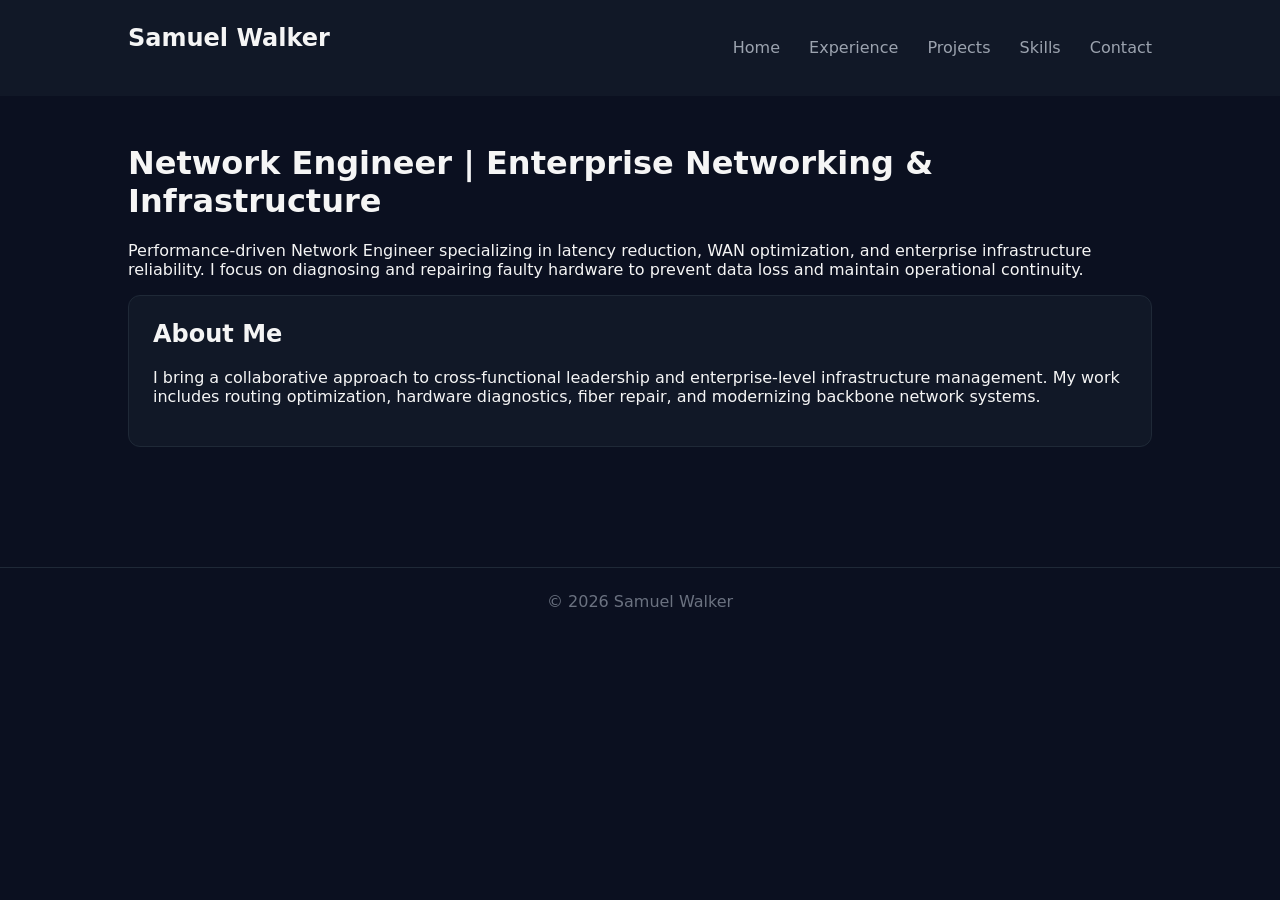
<file: index.html>
<!DOCTYPE html>
<html>
<head>
  <title>Samuel Walker | Network Engineer</title>
  <link rel="stylesheet" href="style.css">
</head>
<body>

<header>
  <h2>Samuel Walker</h2>
  <nav>
    <a href="index.html">Home</a>
    <a href="experience.html">Experience</a>
    <a href="projects.html">Projects</a>
    <a href="skills.html">Skills</a>
    <a href="contact.html">Contact</a>
  </nav>
</header>

<main>
  <h1>Network Engineer | Enterprise Networking & Infrastructure</h1>
  <p>
    Performance-driven Network Engineer specializing in latency reduction, WAN optimization,
    and enterprise infrastructure reliability. I focus on diagnosing and repairing faulty hardware
    to prevent data loss and maintain operational continuity.
  </p>

  <div class="card">
    <h2>About Me</h2>
    <p>
      I bring a collaborative approach to cross-functional leadership and enterprise-level
      infrastructure management. My work includes routing optimization, hardware diagnostics,
      fiber repair, and modernizing backbone network systems.
    </p>
  </div>
</main>

<footer>
  © 2026 Samuel Walker
</footer>

</body>
</html>
</file>
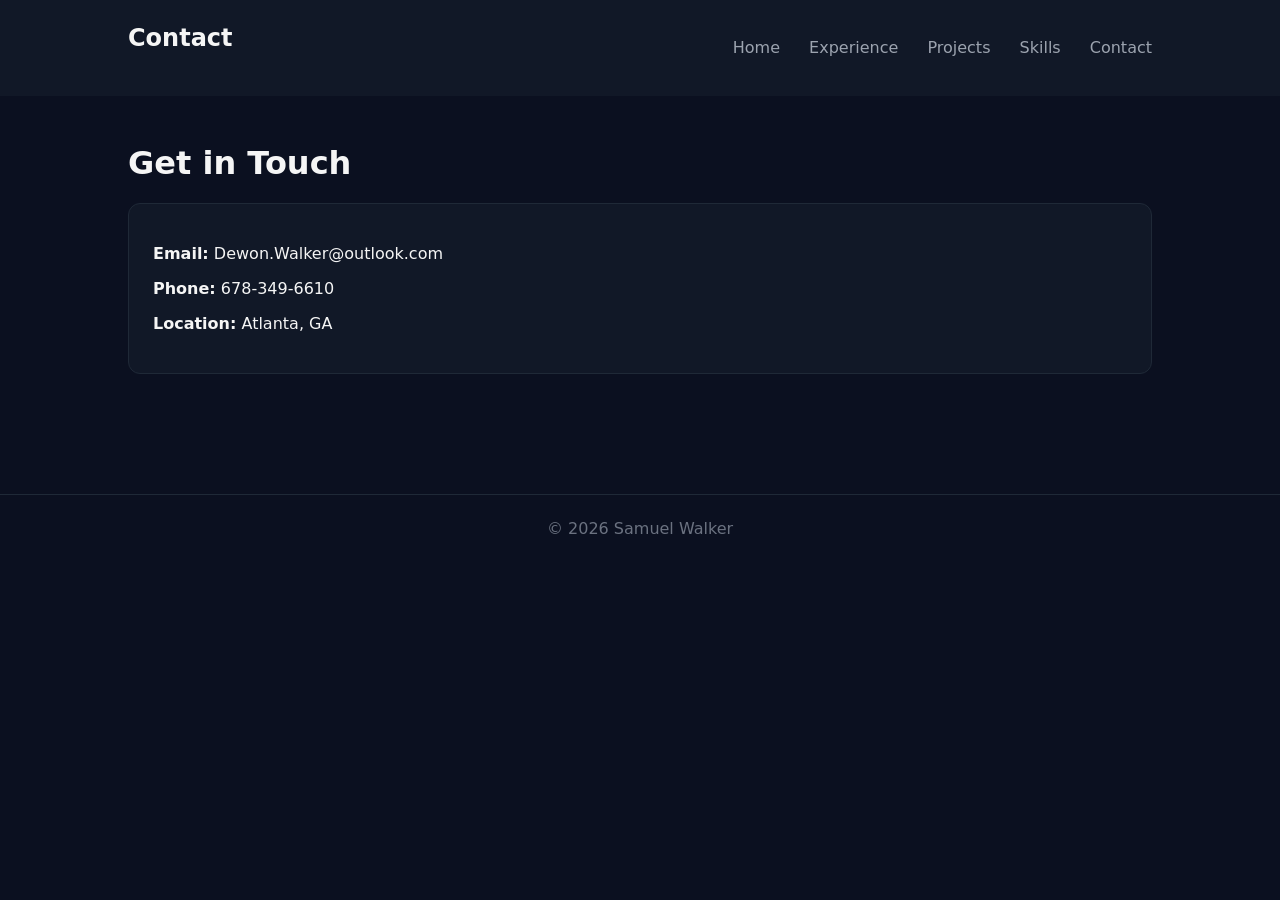
<file: contact.html>
<!DOCTYPE html>
<html>
<head>
  <title>Contact | Samuel Walker</title>
  <link rel="stylesheet" href="style.css">
</head>
<body>

<header>
  <h2>Contact</h2>
  <nav>
    <a href="index.html">Home</a>
    <a href="experience.html">Experience</a>
    <a href="projects.html">Projects</a>
    <a href="skills.html">Skills</a>
    <a href="contact.html">Contact</a>
  </nav>
</header>

<main>
  <h1>Get in Touch</h1>

  <div class="card">
    <p><strong>Email:</strong> Dewon.Walker@outlook.com</p>
    <p><strong>Phone:</strong> 678-349-6610</p>
    <p><strong>Location:</strong> Atlanta, GA</p>
  </div>

</main>

<footer>
  © 2026 Samuel Walker
</footer>

</body>
</html>
</file>
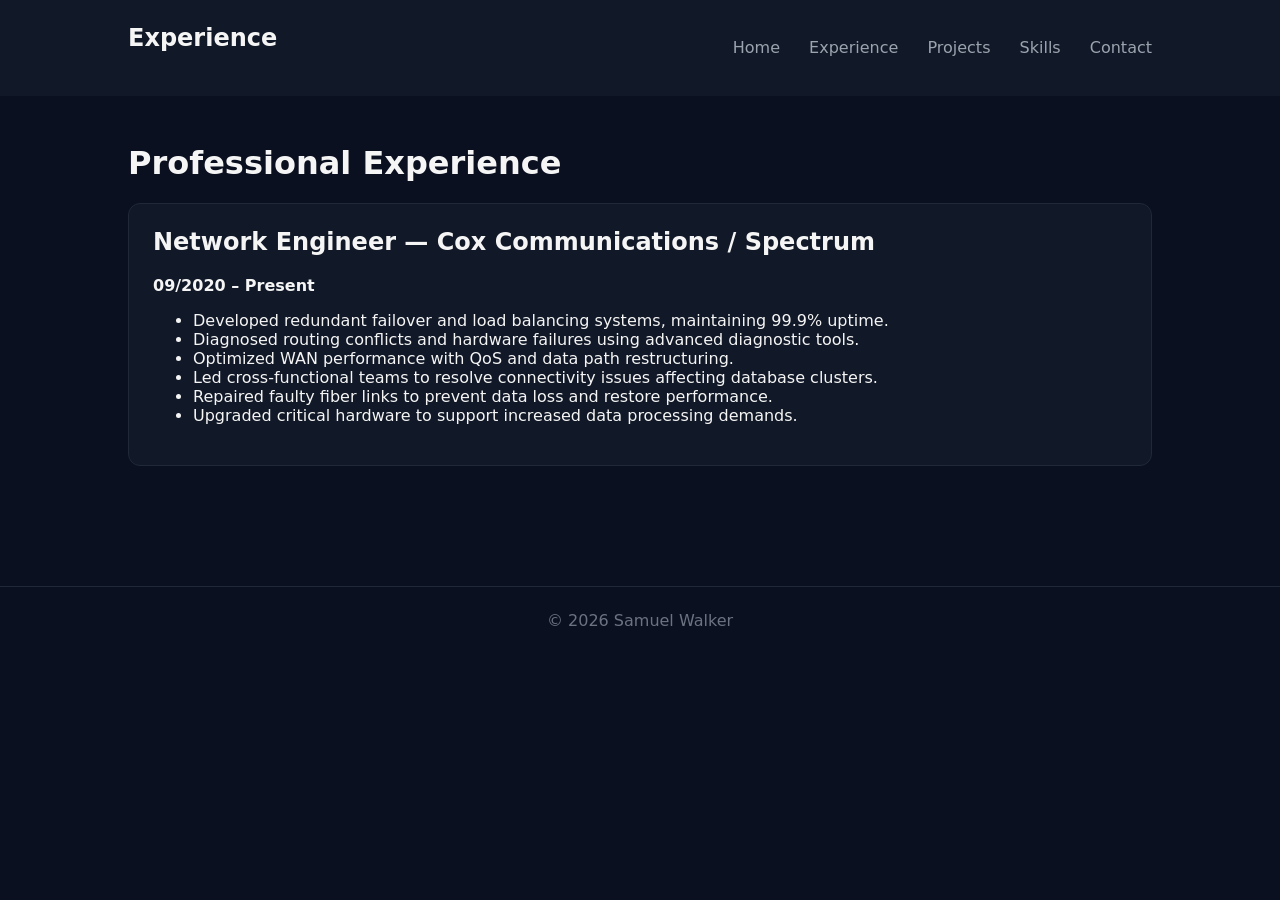
<file: experience.html>
<!DOCTYPE html>
<html>
<head>
  <title>Experience | Samuel Walker</title>
  <link rel="stylesheet" href="style.css">
</head>
<body>

<header>
  <h2>Experience</h2>
  <nav>
    <a href="index.html">Home</a>
    <a href="experience.html">Experience</a>
    <a href="projects.html">Projects</a>
    <a href="skills.html">Skills</a>
    <a href="contact.html">Contact</a>
  </nav>
</header>

<main>
  <h1>Professional Experience</h1>

  <div class="card">
    <h2>Network Engineer — Cox Communications / Spectrum</h2>
    <p><strong>09/2020 – Present</strong></p>
    <ul>
      <li>Developed redundant failover and load balancing systems, maintaining 99.9% uptime.</li>
      <li>Diagnosed routing conflicts and hardware failures using advanced diagnostic tools.</li>
      <li>Optimized WAN performance with QoS and data path restructuring.</li>
      <li>Led cross-functional teams to resolve connectivity issues affecting database clusters.</li>
      <li>Repaired faulty fiber links to prevent data loss and restore performance.</li>
      <li>Upgraded critical hardware to support increased data processing demands.</li>
    </ul>
  </div>

</main>

<footer>
  © 2026 Samuel Walker
</footer>

</body>
</html>
</file>
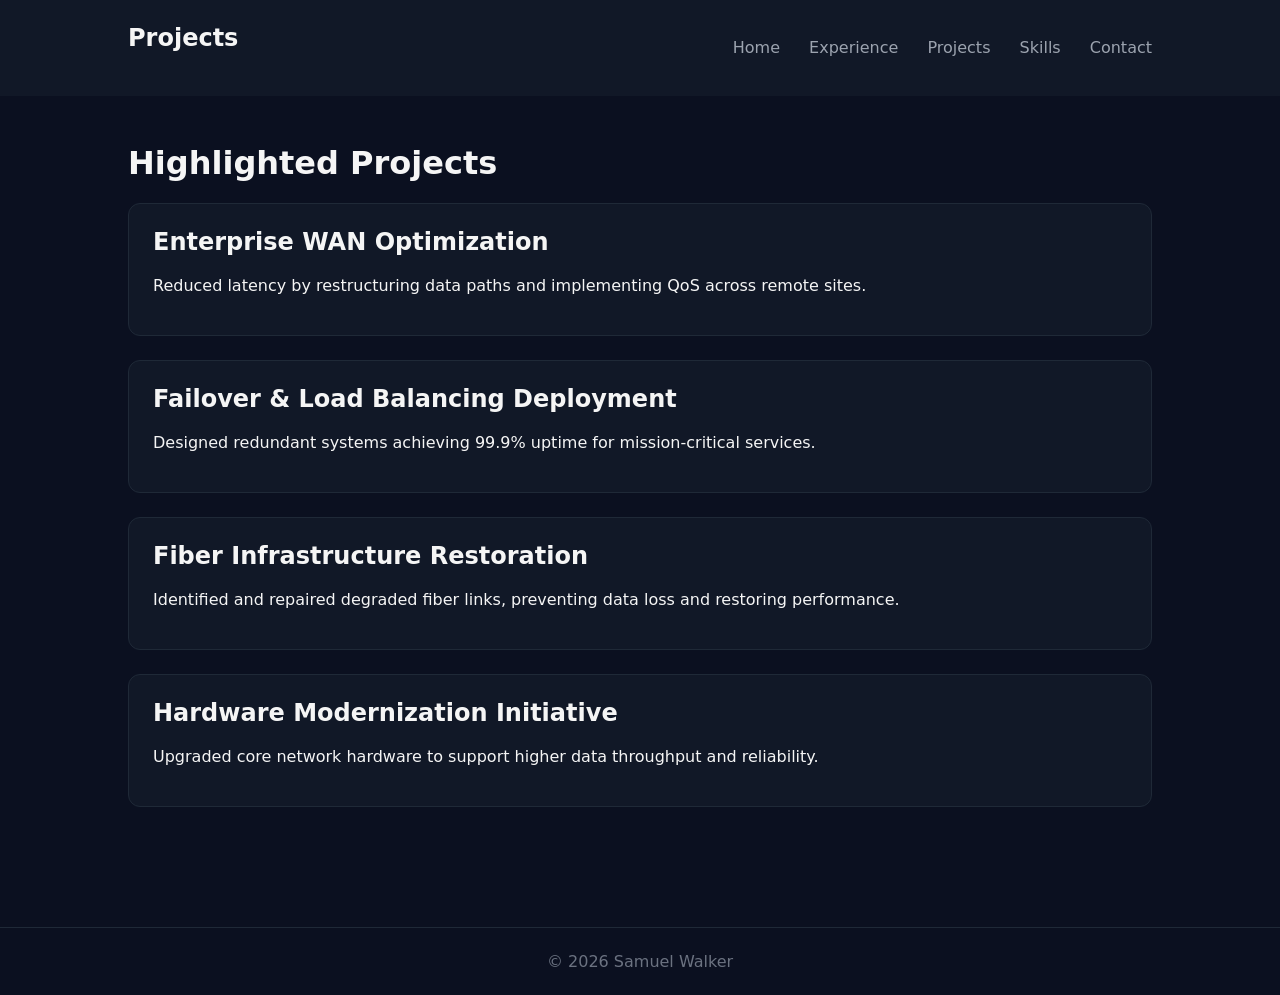
<file: projects.html>
<!DOCTYPE html>
<html>
<head>
  <title>Projects | Samuel Walker</title>
  <link rel="stylesheet" href="style.css">
</head>
<body>

<header>
  <h2>Projects</h2>
  <nav>
    <a href="index.html">Home</a>
    <a href="experience.html">Experience</a>
    <a href="projects.html">Projects</a>
    <a href="skills.html">Skills</a>
    <a href="contact.html">Contact</a>
  </nav>
</header>

<main>
  <h1>Highlighted Projects</h1>

  <div class="card">
    <h2>Enterprise WAN Optimization</h2>
    <p>Reduced latency by restructuring data paths and implementing QoS across remote sites.</p>
  </div>

  <div class="card">
    <h2>Failover & Load Balancing Deployment</h2>
    <p>Designed redundant systems achieving 99.9% uptime for mission-critical services.</p>
  </div>

  <div class="card">
    <h2>Fiber Infrastructure Restoration</h2>
    <p>Identified and repaired degraded fiber links, preventing data loss and restoring performance.</p>
  </div>

  <div class="card">
    <h2>Hardware Modernization Initiative</h2>
    <p>Upgraded core network hardware to support higher data throughput and reliability.</p>
  </div>

</main>

<footer>
  © 2026 Samuel Walker
</footer>

</body>
</html>
</file>
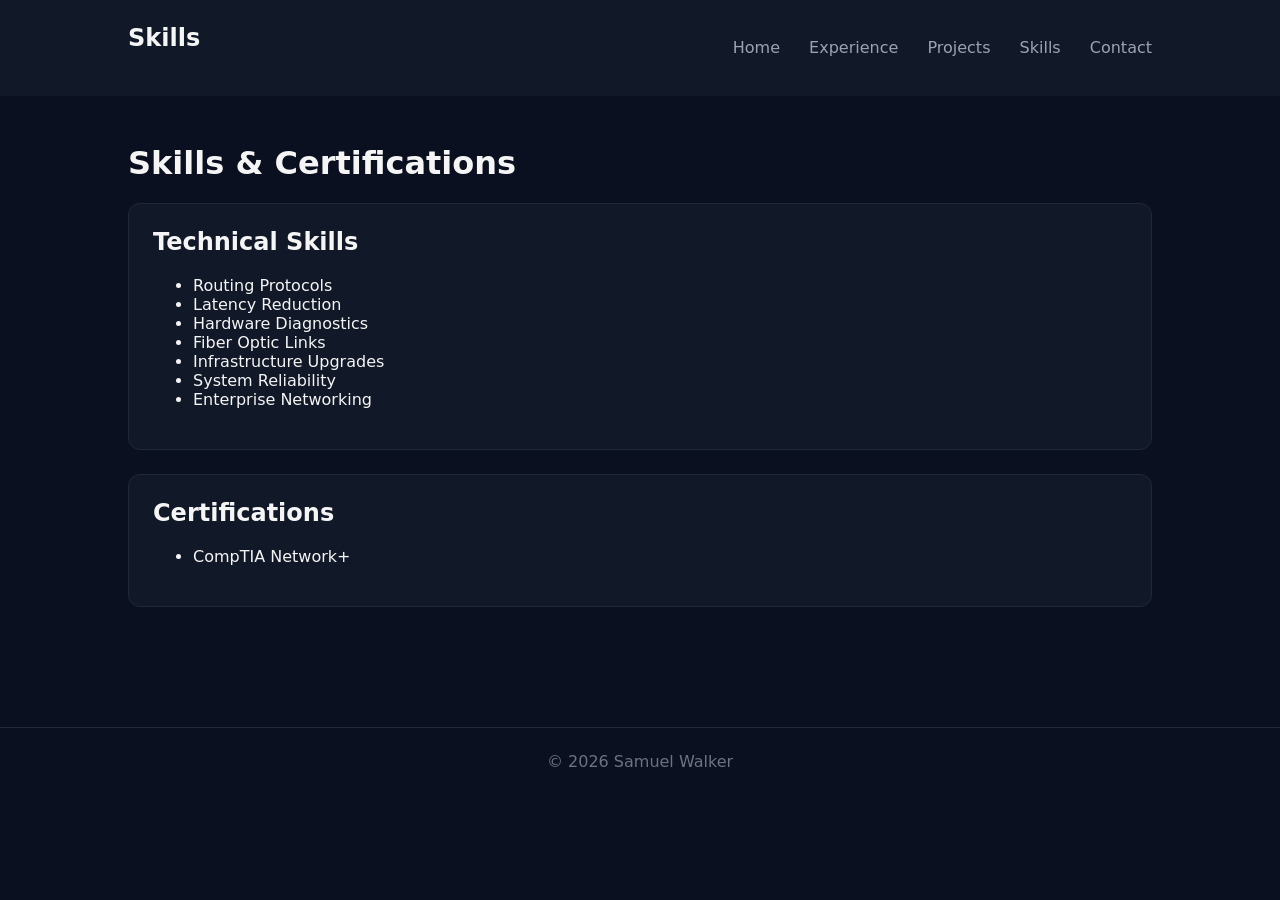
<file: skills.html>
<!DOCTYPE html>
<html>
<head>
  <title>Skills | Samuel Walker</title>
  <link rel="stylesheet" href="style.css">
</head>
<body>

<header>
  <h2>Skills</h2>
  <nav>
    <a href="index.html">Home</a>
    <a href="experience.html">Experience</a>
    <a href="projects.html">Projects</a>
    <a href="skills.html">Skills</a>
    <a href="contact.html">Contact</a>
  </nav>
</header>

<main>
  <h1>Skills & Certifications</h1>

  <div class="card">
    <h2>Technical Skills</h2>
    <ul>
      <li>Routing Protocols</li>
      <li>Latency Reduction</li>
      <li>Hardware Diagnostics</li>
      <li>Fiber Optic Links</li>
      <li>Infrastructure Upgrades</li>
      <li>System Reliability</li>
      <li>Enterprise Networking</li>
    </ul>
  </div>

  <div class="card">
    <h2>Certifications</h2>
    <ul>
      <li>CompTIA Network+</li>
    </ul>
  </div>

</main>

<footer>
  © 2026 Samuel Walker
</footer>

</body>
</html>
</file>
<file: style.css>
body {
  font-family: system-ui, sans-serif;
  margin: 0;
  background: #0b1020;
  color: #f5f5f5;
}

header {
  background: #111827;
  padding: 1.5rem 10%;
  display: flex;
  justify-content: space-between;
  align-items: center;
}

nav a {
  color: #9ca3af;
  margin-left: 1.5rem;
  text-decoration: none;
  font-size: 1rem;
}

nav a:hover {
  color: #60a5fa;
}

main {
  padding: 3rem 10%;
  max-width: 1100px;
  margin: auto;
}

h1, h2 {
  margin-top: 0;
}

.card {
  background: #111827;
  padding: 1.5rem;
  border-radius: .75rem;
  border: 1px solid #1f2937;
  margin-bottom: 1.5rem;
}

footer {
  padding: 1.5rem 10%;
  border-top: 1px solid #1f2937;
  text-align: center;
  color: #6b7280;
  margin-top: 3rem;
}
</file>
